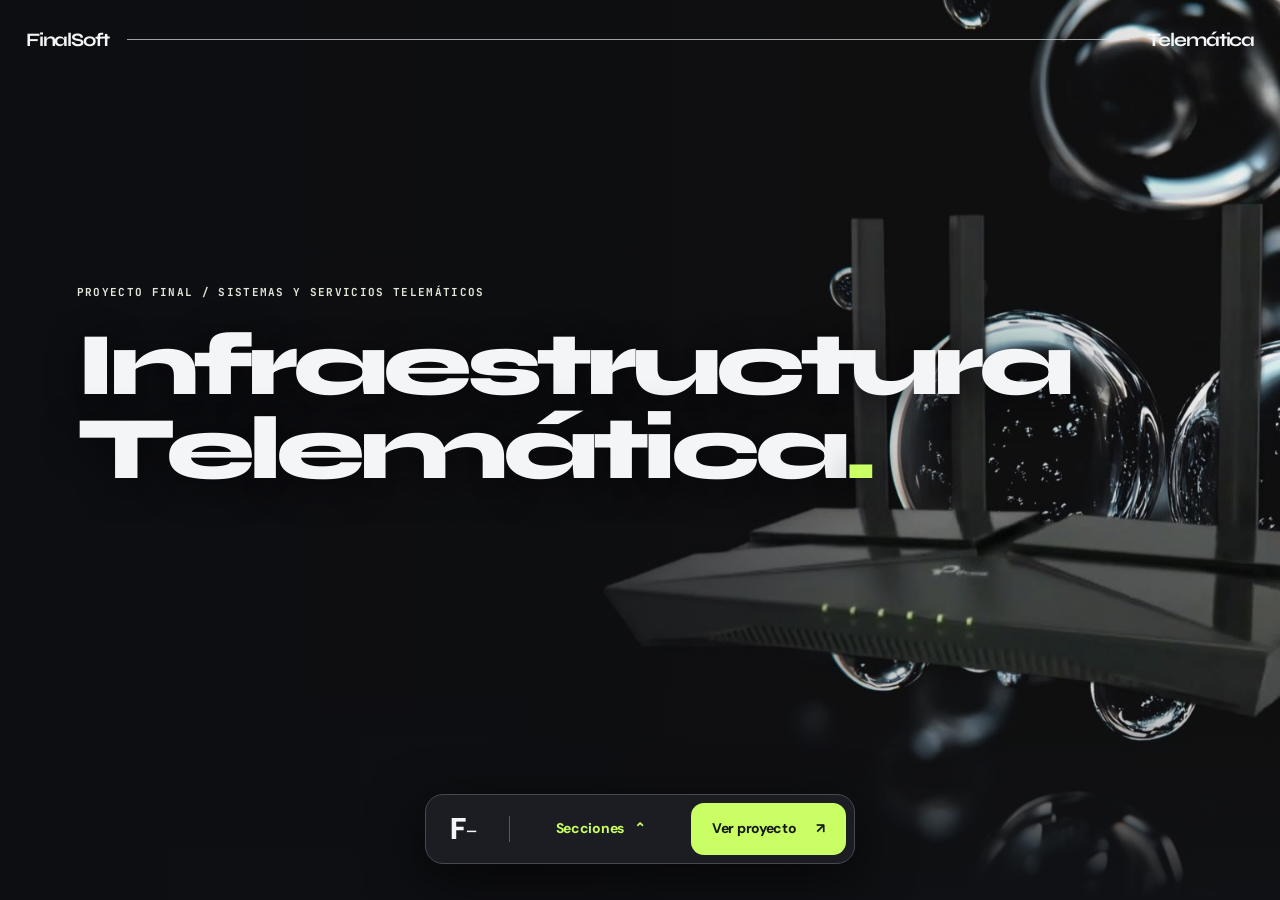
<file: index.html>
<!doctype html>
<html lang="es"><head><meta charset="utf-8"><meta name="viewport" content="width=device-width,initial-scale=1"><meta name="theme-color" content="#101114"><meta name="description" content="FinalSoft | Proyecto de infraestructura telemática: dos sedes, routers Debian, servicios corporativos y pruebas."><title>FinalSoft | Infraestructura Telemática</title><link rel="preconnect" href="https://fonts.googleapis.com"><link rel="preconnect" href="https://fonts.gstatic.com" crossorigin><link rel="stylesheet" href="https://fonts.googleapis.com/css2?family=DM+Sans:wght@400..800&amp;family=JetBrains+Mono:wght@400..700&amp;family=Syne:wght@700..800&amp;display=swap"><link rel="stylesheet" href="css/styles.css"><script src="js/content.js" defer></script><script src="js/app.js" defer></script></head>
<body>
  <section class="landing" id="landing" aria-label="Portada FinalSoft">
    <div class="landing-art" aria-hidden="true"><video id="heroVideo" muted playsinline loop preload="metadata" poster="assets/img/router-poster.jpg"><source src="assets/video/router-hero.mp4" type="video/mp4"></video></div>
    <div class="landing-shade" aria-hidden="true"></div>
    
    <header class="landing-top"><span class="wordmark">FinalSoft</span><span class="hairline" aria-hidden="true"></span><span class="wordmark end">Telemática</span></header>
    <main class="landing-head"><span class="micro overline">PROYECTO FINAL / SISTEMAS Y SERVICIOS TELEMÁTICOS</span><h1>Infraestructura<br>Telemática<span class="period">.</span></h1></main>
    <div class="landing-bottom">
      <div class="landing-menu" id="landingMenu" hidden><p class="micro nav-caption">EXPLORAR PROYECTO</p><a href="#infraestructura" data-page="infraestructura"><span>01</span> Infraestructura <b>↗</b></a><a href="#routers" data-page="routers"><span>02</span> Enlace y routers <b>↗</b></a><a href="#servicios" data-page="servicios"><span>03</span> Servicios implementados <b>↗</b></a><a href="#gateway" data-page="gateway"><span>04</span> Gateway y seguridad <b>↗</b></a><a href="#pruebas" data-page="pruebas"><span>05</span> Pruebas y resultados <b>↗</b></a></div>
      <nav class="landing-dock" aria-label="Navegación de portada"><span class="dock-logo">F<span>—</span></span><span class="dock-separator"></span><button id="landingToggle" type="button" aria-expanded="false" aria-controls="landingMenu">Secciones <span id="toggleMark">⌃</span></button><a class="explore" href="#infraestructura" data-page="infraestructura">Ver proyecto <span>↗</span></a></nav>
    </div>
  </section>
  <div class="interior" id="interior" hidden>
    <header class="site-header"><a href="#inicio" data-page="inicio" class="site-logo">FinalSoft<span>.</span></a><nav class="top-links" aria-label="Secciones del portal"><a data-page="inicio" href="#inicio">Inicio</a><a data-page="infraestructura" href="#infraestructura">Infraestructura</a><a data-page="routers" href="#routers">Routers</a><a data-page="servicios" href="#servicios">Servicios</a><a data-page="gateway" href="#gateway">Gateway</a><a data-page="pruebas" href="#pruebas">Pruebas</a></nav><button class="mobile-menu" id="mobileMenu" aria-expanded="false" aria-controls="mobileLinks" aria-label="Abrir menú">☰</button></header>
    <nav id="mobileLinks" class="mobile-links" hidden aria-label="Secciones móviles"><a data-page="infraestructura" href="#infraestructura">Infraestructura</a><a data-page="routers" href="#routers">Routers</a><a data-page="servicios" href="#servicios">Servicios</a><a data-page="gateway" href="#gateway">Gateway</a><a data-page="pruebas" href="#pruebas">Pruebas</a><a data-page="inicio" href="#inicio">Inicio</a></nav>
    <div id="pageContent"></div>
    <nav class="float-nav" aria-label="Navegación entre secciones"><a id="floatPrev" href="#inicio">‹ <span>Inicio</span></a><strong id="floatLabel"></strong><a id="floatNext" href="#routers"><span>Siguiente</span> ›</a><button type="button" id="floatTop" aria-label="Volver arriba">↑</button></nav>
    <footer class="site-footer"><strong>FinalSoft.</strong><span>Infraestructura implementada en GNS3 · Proyecto de Sistemas y Servicios Telemáticos</span></footer>
  </div>
  <div class="lightbox" id="lightbox" hidden role="dialog" aria-label="Ampliar evidencia" aria-modal="true"><button id="closeLightbox" aria-label="Cerrar imagen">×</button><div class="lightbox-stage" id="lightboxStage" role="region" aria-label="Captura ampliada"><img id="lightboxImage" alt=""></div><p id="lightboxCaption"></p><div class="lightbox-controls" id="lightboxControls" hidden><button type="button" id="lbPrev" class="lb-arrow" aria-label="Imagen anterior">‹</button><button type="button" id="lbNext" class="lb-arrow" aria-label="Imagen siguiente">›</button></div></div>
</body></html>
</file>
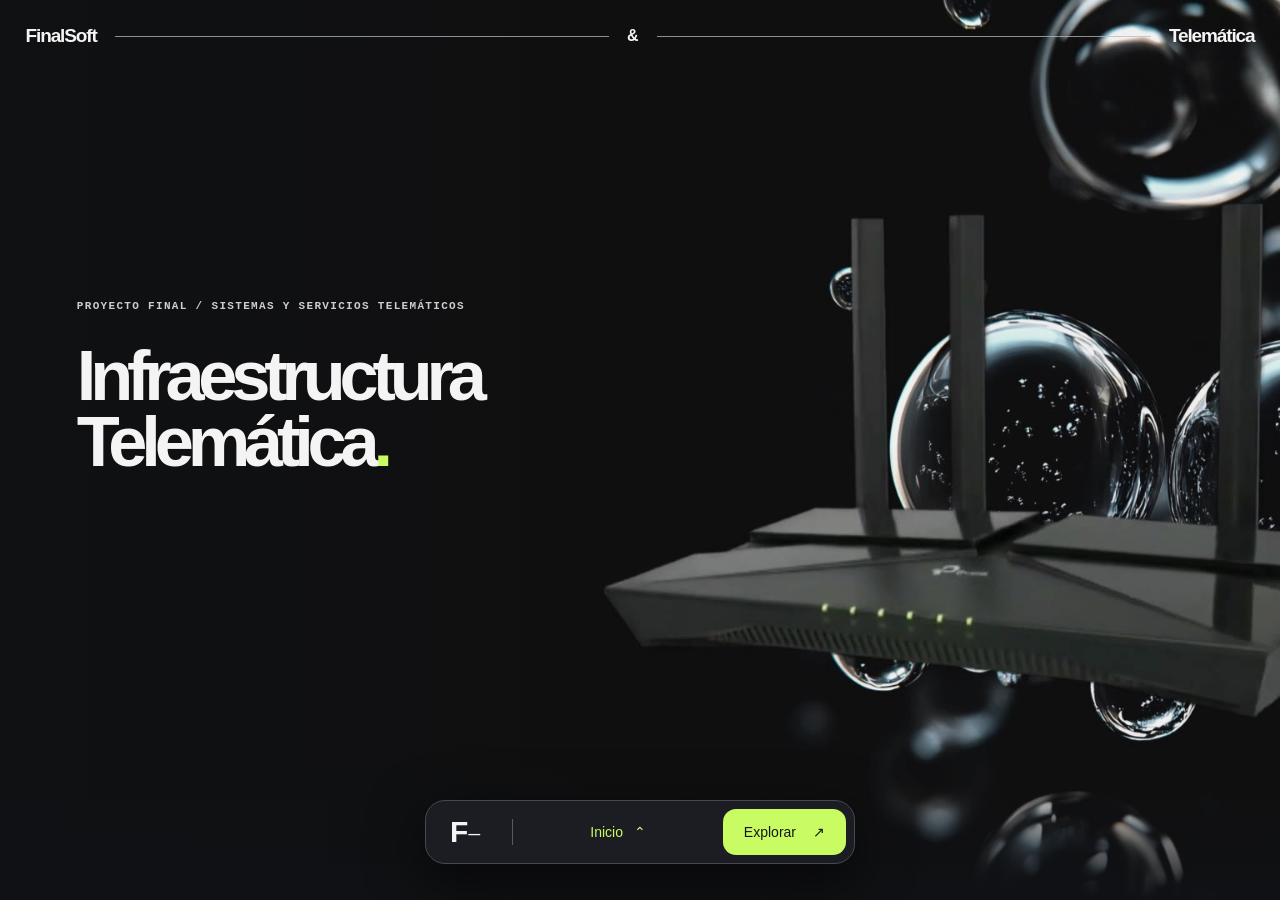
<file: telematica/index.html>
<!doctype html>
<html lang="es"><head><meta charset="utf-8"><meta name="viewport" content="width=device-width,initial-scale=1"><meta name="theme-color" content="#101114"><meta name="description" content="FinalSoft | Proyecto de infraestructura telemática: dos sedes, routers Debian, servicios corporativos y pruebas."><title>FinalSoft | Infraestructura Telemática</title><link rel="stylesheet" href="css/styles.css"><script src="js/content.js" defer></script><script src="js/app.js" defer></script></head>
<body>
  <section class="landing" id="landing" aria-label="Portada FinalSoft">
    <div class="landing-art" aria-hidden="true"><video id="heroVideo" muted playsinline autoplay loop preload="metadata" poster="assets/img/router-poster.jpg"><source src="assets/video/router-hero.mp4" type="video/mp4"></video></div>
    <div class="landing-shade" aria-hidden="true"></div>
    <header class="landing-top"><span class="wordmark">FinalSoft</span><span class="hairline"></span><span class="separator">&</span><span class="hairline"></span><span class="wordmark end">Telemática</span></header>
    <main class="landing-head"><span class="micro overline">PROYECTO FINAL / SISTEMAS Y SERVICIOS TELEMÁTICOS</span><h1>Infraestructura<br>Telemática<span class="period">.</span></h1></main>
    <div class="landing-bottom">
      <div class="landing-menu" id="landingMenu" hidden><p class="micro nav-caption">EXPLORAR PROYECTO</p><a href="#infraestructura" data-page="infraestructura"><span>01</span> Infraestructura <b>↗</b></a><a href="#routers" data-page="routers"><span>02</span> Enlace y routers <b>↗</b></a><a href="#servicios" data-page="servicios"><span>03</span> Servicios implementados <b>↗</b></a><a href="#gateway" data-page="gateway"><span>04</span> Gateway y seguridad <b>↗</b></a><a href="#pruebas" data-page="pruebas"><span>05</span> Pruebas y resultados <b>↗</b></a></div>
      <nav class="landing-dock" aria-label="Navegación de portada"><span class="dock-logo">F<span>—</span></span><span class="dock-separator"></span><button id="landingToggle" type="button" aria-expanded="false" aria-controls="landingMenu">Inicio <span id="toggleMark">⌃</span></button><a class="explore" href="#infraestructura" data-page="infraestructura">Explorar <span>↗</span></a></nav>
    </div>
  </section>
  <div class="interior" id="interior" hidden>
    <header class="site-header"><a href="#inicio" data-page="inicio" class="site-logo">FinalSoft<span>.</span></a><nav class="top-links" aria-label="Secciones del portal"><a data-page="infraestructura" href="#infraestructura">Infraestructura</a><a data-page="routers" href="#routers">Routers</a><a data-page="servicios" href="#servicios">Servicios</a><a data-page="gateway" href="#gateway">Gateway</a><a data-page="pruebas" href="#pruebas">Evidencias</a></nav><button class="mobile-menu" id="mobileMenu" aria-expanded="false" aria-controls="mobileLinks" aria-label="Abrir menú">☰</button></header>
    <nav id="mobileLinks" class="mobile-links" hidden aria-label="Secciones móviles"><a data-page="infraestructura" href="#infraestructura">Infraestructura</a><a data-page="routers" href="#routers">Routers</a><a data-page="servicios" href="#servicios">Servicios</a><a data-page="gateway" href="#gateway">Gateway</a><a data-page="pruebas" href="#pruebas">Evidencias</a><a data-page="inicio" href="#inicio">Inicio</a></nav>
    <div id="pageContent"></div>
    <footer class="site-footer"><strong>FinalSoft.</strong><span>Infraestructura implementada en GNS3 · Proyecto de Sistemas y Servicios Telemáticos</span><a data-page="inicio" href="#inicio">Volver al inicio ↑</a></footer>
  </div>
  <div class="lightbox" id="lightbox" hidden role="dialog" aria-label="Ampliar evidencia" aria-modal="true"><button id="closeLightbox" aria-label="Cerrar imagen">×</button><img id="lightboxImage" alt=""><p id="lightboxCaption"></p></div>
</body></html>
</file>
<file: css/styles.css>
:root{color-scheme:dark;--bg:#101114;--surface:#181a1e;--surface2:#202227;--fg:#f4f4f4;--secondary:#aaaeb7;--line:#34363d;--lime:#c8fc62;--max:1240px}*{box-sizing:border-box}html{scroll-behavior:smooth}body{margin:0;background:var(--bg);color:var(--fg);font-family:Arial,Helvetica,sans-serif;-webkit-font-smoothing:antialiased}button,input{font:inherit}a{color:inherit;text-decoration:none}button,a{outline-offset:4px}button:focus-visible,a:focus-visible{outline:2px solid var(--lime)}[hidden]{display:none!important}.micro{font:700 11px/1.5 var(--font-mono);letter-spacing:.12em}.landing{height:100svh;max-height:100svh;position:relative;overflow:hidden;isolation:isolate;background:#101114}.landing-art,.landing-art video,.landing-shade{position:absolute;inset:0;width:100%;height:100%}.landing-art{z-index:-2}.landing-art video{object-fit:cover;object-position:center;opacity:.94}.landing-shade{z-index:-1;background:linear-gradient(90deg,#101114d9 0%,#10111477 29%,transparent 55%),linear-gradient(0deg,#101114 0%,transparent 15%);pointer-events:none}.landing-top{position:absolute;z-index:2;top:25px;left:2%;right:2%;display:flex;align-items:center;gap:18px}.wordmark{font-size:19px;font-weight:800;letter-spacing:-.06em;white-space:nowrap}.hairline{height:1px;background:#b7bac1;flex:1;opacity:.75}.landing-head{position:absolute;top:43%;left:clamp(25px,6vw,105px);transform:translateY(-50%);z-index:1;width:min(47vw,650px)}.overline{display:block;color:#ceced2;margin-bottom:28px}.landing h1{font-weight:800;font-size:clamp(48px,5.5vw,100px);letter-spacing:-.088em;line-height:.95;margin:0}.period{color:var(--lime)}.landing-bottom{position:absolute;z-index:5;bottom:clamp(12px,4vh,40px);left:50%;transform:translateX(-50%);width:min(92vw,430px)}.landing-dock{display:flex;align-items:center;gap:16px;background:rgba(29,31,37,.95);border:1px solid #474951;border-radius:20px;box-shadow:0 16px 55px #0009;padding:8px;min-height:64px;backdrop-filter:blur(18px)}.dock-logo{font-size:30px;font-weight:900;padding:0 16px}.dock-logo span{font-size:12px;vertical-align:middle}.dock-separator{width:1px;height:26px;background:#565963}.landing-dock button{flex:1;border:0;background:none;color:var(--lime);font-size:14px;cursor:pointer;padding:15px 10px}.landing-dock button span{display:inline-block;margin-left:7px;transition:transform .2s}.landing-dock button[aria-expanded=true] span{transform:rotate(180deg)}.explore{background:var(--lime);color:#151715;border-radius:13px;padding:15px 21px;white-space:nowrap;font-size:14px;display:flex;gap:17px;align-items:center}.landing-menu{position:absolute;bottom:calc(100% + 12px);width:100%;padding:16px;background:#1c1e25;border:1px solid #41434a;border-radius:17px;box-shadow:0 20px 50px #000a;max-height:65svh;overflow:auto}.nav-caption{color:#9ca0aa;margin:4px 8px 13px}.landing-menu a{display:flex;gap:15px;align-items:center;padding:13px 10px;border-radius:9px;font-size:14px}.landing-menu a:hover{background:#31343b}.landing-menu a span{font:11px var(--font-mono);color:#979ba4}.landing-menu b{margin-left:auto;color:var(--lime)}.interior{min-height:100svh}.site-header{height:80px;position:sticky;top:0;z-index:40;background:#101114ee;border-bottom:1px solid #292b30;display:flex;justify-content:space-between;align-items:center;padding:0 clamp(22px,5vw,80px);backdrop-filter:blur(18px)}.site-logo{font-size:24px;font-weight:900;letter-spacing:-.07em}.site-logo span{color:var(--lime)}.top-links{display:flex;align-items:center;gap:clamp(15px,2vw,30px)}.top-links a{font-size:12px;font-weight:700;color:#afb1b6;padding:10px 0;white-space:nowrap;transition:color .2s}.top-links a:hover,.top-links a.active{color:var(--lime)}.mobile-menu{display:none;border:1px solid #42444c;background:var(--surface);border-radius:10px;color:#fff;padding:8px 13px}.mobile-links{position:fixed;top:80px;left:0;right:0;z-index:39;background:#18191f;padding:22px;box-shadow:0 20px 40px #0008}.mobile-links a{display:block;padding:13px 8px;border-bottom:1px solid #35363b;font-weight:700}.page-hero{min-height:clamp(490px,74svh,760px);position:relative;display:flex;align-items:flex-end;overflow:hidden;padding:105px max(6vw,calc((100vw - var(--max))/2)) 75px;background:radial-gradient(ellipse at 76% 26%,#2b2d33 0%,#17191d 38%,#101114 78%)}.page-hero:before{content:'';position:absolute;right:-15%;top:-32%;width:75vw;height:75vw;max-width:940px;max-height:940px;border:1px solid #ffffff1c;border-radius:50%;box-shadow:0 0 0 80px #ffffff03,0 0 0 180px #ffffff03;pointer-events:none}.page-hero:after{content:'';position:absolute;inset:0;background-image:radial-gradient(#888 .65px,transparent .8px);background-size:5px 5px;opacity:.1;mask-image:linear-gradient(90deg,transparent 40%,#000)}.page-hero .hero-copy{position:relative;z-index:1;max-width:940px}.kicker{color:var(--lime);font:700 11px var(--font-mono);letter-spacing:.17em}.page-hero h1{margin:24px 0 22px;font-size:clamp(56px,9vw,135px);letter-spacing:-.085em;line-height:.93}.page-hero p{font-size:clamp(17px,1.7vw,23px);line-height:1.55;max-width:660px;color:#c6c8ce}.page-no{position:absolute;right:6vw;bottom:55px;font:11px var(--font-mono);letter-spacing:.12em;color:#777b84}.content-wrap{max-width:var(--max);margin:0 auto;padding:0 30px}.intro{padding-top:100px;padding-bottom:110px}.intro h2{font-size:clamp(39px,5.5vw,74px);line-height:1.06;letter-spacing:-.07em;max-width:960px;margin:20px 0}.intro p{font-size:19px;max-width:740px;color:#b8bbc3;line-height:1.8}.section-label{font:700 12px var(--font-mono);letter-spacing:.14em;color:var(--lime)}.story-block{padding:90px 0;border-top:1px solid var(--line)}.story-layout{display:grid;grid-template-columns:minmax(0,1fr) minmax(0,1.05fr);gap:clamp(30px,6vw,100px);align-items:center}.story-layout.reverse .story-copy{order:2}.story-layout.reverse .story-visual{order:1}.story-copy h2,.chapter-title{font-size:clamp(39px,4.6vw,68px);letter-spacing:-.068em;line-height:1.05;margin:16px 0 22px}.story-copy p{font-size:16px;color:#bbc0c7;line-height:1.82}.inline-link{display:inline-flex;margin-top:19px;gap:18px;border-bottom:1px solid var(--lime);padding-bottom:10px;color:var(--lime);font-weight:700;font-size:13px}.story-visual,.illustration{min-height:400px;border:1px solid #363940;background:linear-gradient(145deg,#252830,#121316);border-radius:2px;position:relative;overflow:hidden;display:flex;align-items:center;justify-content:center}.illustration span{font-size:clamp(80px,13vw,170px);filter:grayscale(1);opacity:.65}.illustration:before{content:'';width:350px;height:350px;border:1px solid #6d70794d;border-radius:50%;position:absolute;box-shadow:0 0 0 55px #ffffff06,0 0 0 110px #ffffff04}.illustration small{position:absolute;left:25px;bottom:25px;color:#a7a9b2;font:11px var(--font-mono);letter-spacing:.1em}.device-strip{display:flex;gap:13px;flex-wrap:wrap;margin-top:27px}.pill{border:1px solid #45484e;padding:9px 12px;font-size:12px;color:#cacdd2;border-radius:100px}.wide-image{width:100%;display:block;max-height:660px;object-fit:contain;background:#16181b;border:1px solid #33363b}.evidence-shell{border:1px dashed #41454c;min-height:330px;background:radial-gradient(circle at 50% 40%,#27292f,#181a1f 70%);display:flex;flex-direction:column;justify-content:center;align-items:center;padding:30px;text-align:center;gap:12px;color:#c5c7ce}.evidence-shell .big-icon{font-size:47px;opacity:.7}.evidence-shell strong{font-size:19px}.evidence-shell p{max-width:430px;line-height:1.6;font-size:13px;color:#999da5;margin:0}.evidence-shell code{font:11px var(--font-mono);color:var(--lime);word-break:break-all}.caption{font-size:12px;color:#9397a0;line-height:1.7;margin-top:12px}.full-width{padding:85px 0;background:#17191d;margin:80px 0}.number-grid{display:grid;grid-template-columns:repeat(4,1fr);gap:1px;background:#37393e;border:1px solid #37393e;margin-top:45px}.number-grid article{background:#17191d;padding:34px 20px}.number-grid strong{font-size:clamp(25px,3.5vw,45px);font-weight:800;letter-spacing:-.05em}.number-grid span{display:block;margin-top:12px;color:#aeb2bb;font-size:13px}.service-grid{display:grid;grid-template-columns:repeat(2,minmax(0,1fr));gap:18px;margin:46px 0 90px}.service-tile{min-height:300px;position:relative;padding:30px;overflow:hidden;border:1px solid #34373d;background:linear-gradient(150deg,#24262b,#151619);display:flex;flex-direction:column;justify-content:space-between;transition:transform .3s,background .3s}.service-tile:hover{transform:translateY(-5px);background:#25272d}.tile-icon{font-size:65px;opacity:.65;filter:grayscale(1)}.service-tile h3{font-size:clamp(27px,3vw,40px);letter-spacing:-.065em;margin:12px 0}.service-tile p{font-size:14px;color:#adb1b8;line-height:1.7;max-width:470px}.service-tile b{font-size:20px;color:var(--lime);position:absolute;right:28px;bottom:30px}.chapter{padding:105px 0 40px;border-top:1px solid #373a40;scroll-margin-top:92px}.chapter-header{display:flex;justify-content:space-between;gap:25px}.chapter-header p{max-width:720px;font-size:17px;line-height:1.75;color:#b6bac2}.ip-tag{align-self:flex-start;background:#22252a;border:1px solid #3d4148;border-radius:100px;padding:10px 15px;font:12px var(--font-mono);color:var(--lime);white-space:nowrap}.details-grid{display:grid;grid-template-columns:1fr 1fr;gap:25px;margin:35px 0 60px}.details-card{padding:30px;border:1px solid #35383f;background:#181a1f}.details-card h3{font-size:21px;margin:0 0 16px;letter-spacing:-.03em}.details-card p,.details-card li{color:#b3b7c0;font-size:14px;line-height:1.75}.details-card ul{padding-left:20px;margin:0}.code-card{margin:26px 0 38px;border:1px solid #41434b;background:#14161a;overflow:hidden}.code-top{display:flex;gap:14px;align-items:center;justify-content:space-between;background:#202228;padding:12px 18px;border-bottom:1px solid #3e4048}.code-top span{font:12px var(--font-mono);color:#b9bcc4;word-break:break-all}.copy-btn{background:#30333a;color:#f5f5f6;border:1px solid #484b53;padding:8px 13px;font-size:12px;border-radius:6px;cursor:pointer}.code-card pre{margin:0;overflow-x:auto;padding:24px;white-space:pre;font:13px/1.7 Consolas,var(--font-mono);color:#d0f3a8}.subhead{font-size:25px;letter-spacing:-.04em;margin:42px 0 19px}.evidence-grid{display:grid;grid-template-columns:repeat(2,minmax(0,1fr));gap:20px;margin:32px 0}.evidence-card{margin:0}.evidence-card img{width:100%;height:270px;object-fit:contain;background:#16181b;border:1px solid #45474d;cursor:zoom-in}.evidence-card figcaption{font-size:13px;color:#aeb0b8;line-height:1.6;margin-top:10px}.results-list{margin:28px 0 40px}.result{border-bottom:1px solid #383b41;display:grid;grid-template-columns:42px 1fr auto;gap:15px;align-items:start;padding:19px 4px}.result p{margin:0;color:#c4c6cc;line-height:1.5;font-size:15px}.result b{font:11px var(--font-mono);color:var(--lime)}.soft-rule{height:1px;background:#33363c;margin:70px 0}.site-footer{padding:45px max(6vw,calc((100vw - var(--max))/2));background:#18191c;border-top:1px solid #33363b;display:flex;align-items:center;gap:20px;justify-content:space-between}.site-footer strong{font-size:25px;letter-spacing:-.06em}.site-footer span{font-size:12px;color:#91959d}.lightbox{position:fixed;inset:0;background:#000e;z-index:100}.lightbox button{position:absolute;right:25px;top:17px;background:#333;color:white;border:0;padding:6px 13px;font-size:30px}.lightbox p{font-size:13px;color:#ccc}.reveal{opacity:0;transform:translateY(18px);transition:opacity .65s,transform .65s}.reveal.visible{opacity:1;transform:none}@media(max-width:950px){.top-links{gap:15px}.top-links a{font-size:11px}.story-layout{grid-template-columns:1fr}.story-layout.reverse .story-copy,.story-layout.reverse .story-visual{order:unset}.story-visual,.illustration{min-height:340px}.landing-head{width:55vw}.landing h1{font-size:clamp(44px,6vw,72px)}}@media(max-width:680px){.landing-top{top:18px;gap:10px}.wordmark{font-size:15px}.wordmark.end{font-size:12px}.landing-head{top:30%;left:6vw;width:90vw}.landing h1{font-size:clamp(44px,10vw,70px)}.overline{font-size:9px;max-width:80%;margin-bottom:17px}.landing-art video{object-position:70% center}.landing-shade{background:linear-gradient(180deg,#10111488,#10111433 50%,#10111455)}.landing-bottom{bottom:20px}.site-header{height:70px;padding:0 22px}.top-links{display:none}.mobile-menu{display:block}.mobile-links{top:70px}.page-hero{padding:110px 24px 65px;min-height:520px}.page-hero h1{font-size:clamp(48px,12vw,79px)}.content-wrap{padding:0 23px}.intro{padding:65px 23px 75px}.intro h2{font-size:clamp(34px,9vw,56px)}.story-block{padding:60px 0}.story-copy h2,.chapter-title{font-size:clamp(34px,9vw,55px)}.number-grid,.service-grid,.details-grid,.evidence-grid{grid-template-columns:1fr}.number-grid{grid-template-columns:1fr 1fr}.chapter{padding-top:75px}.chapter-header{display:block}.ip-tag{display:inline-block;margin-bottom:20px}.result{grid-template-columns:28px 1fr}.result b{grid-column:2}.site-footer{padding:34px 24px;flex-wrap:wrap}.evidence-card img{height:230px}.landing-dock{gap:6px}.dock-logo{padding:0 11px}.explore{padding:14px 18px}.full-width{margin:45px 0;padding:60px 0}}@media(max-height:540px){.landing-head{top:43%}.landing h1{font-size:clamp(30px,5vw,58px)}.landing-top{top:9px}.landing-bottom{bottom:8px}.landing-dock{min-height:49px;padding:5px}.landing-menu{max-height:65vh}.overline{margin-bottom:9px}}@media(prefers-reduced-motion:reduce){html{scroll-behavior:auto}.reveal{opacity:1;transform:none;transition:none}}

/* ===== Reorganización v2: pestañas, selector flotante, barra inferior ===== */
html{scroll-padding-top:90px}
.video-toggle{position:absolute;z-index:6;top:62px;right:2%;background:#1d1f25cc;color:#d7d9de;border:1px solid #474951;border-radius:100px;padding:8px 14px;font:700 11px var(--font-mono);letter-spacing:.06em;cursor:pointer;backdrop-filter:blur(10px)}
.video-toggle:hover{color:var(--lime);border-color:var(--lime)}
/* portadas internas más compactas */
.page-hero{min-height:clamp(260px,36svh,360px);padding:64px max(6vw,calc((100vw - var(--max))/2)) 44px}
.page-hero h1{font-size:clamp(44px,6.4vw,92px);margin:16px 0 14px}
.page-hero p{font-size:clamp(15px,1.4vw,19px);max-width:620px}
.page-no{bottom:30px}
.lead-strip{padding-top:30px;padding-bottom:22px;display:grid;grid-template-columns:auto 1fr;gap:6px 26px;align-items:baseline}
.lead-strip p{margin:0;color:#b8bbc3;line-height:1.7;font-size:15px;max-width:860px}
.block{padding:26px 30px 40px}
/* pestañas */
.tabs{margin:14px 0 8px}
.tab-list{display:flex;gap:6px;flex-wrap:wrap;border-bottom:1px solid var(--line);margin-bottom:26px}
.tab-list button{background:none;border:0;border-bottom:3px solid transparent;color:#aeb2bb;padding:13px 16px;font-size:14px;font-weight:700;cursor:pointer;margin-bottom:-1px}
.tab-list button:hover{color:#fff}
.tab-list button[aria-selected=true]{color:var(--lime);border-bottom-color:var(--lime)}
.tab-list button small{margin-left:6px;font:700 11px var(--font-mono);background:#262930;border-radius:100px;padding:2px 7px;color:#c7cad1}
.tabs.sub>.tab-list{border:0;margin-bottom:18px;gap:8px}
.tabs.sub>.tab-list button{border:1px solid #42454c;border-radius:100px;padding:9px 15px;font-size:12px;margin:0}
.tabs.sub>.tab-list button[aria-selected=true]{background:var(--lime);color:#151715;border-color:var(--lime)}
.tab-panel{animation:fadeIn .25s ease}
@keyframes fadeIn{from{opacity:0;transform:translateY(6px)}to{opacity:1;transform:none}}
/* selector flotante de capítulos */
.picker{position:sticky;top:80px;z-index:30;background:#101114f2;border-bottom:1px solid #292b30;backdrop-filter:blur(14px)}
.picker-in{max-width:var(--max);margin:0 auto;padding:12px 30px;display:flex;gap:10px;overflow-x:auto}
.chip-link{flex:1 0 auto;min-width:120px;display:flex;flex-direction:column;gap:3px;border:1px solid #3b3e45;border-radius:14px;padding:10px 16px;background:#17191d;color:#e7eaf0;transition:border-color .2s,background-color .2s,box-shadow .2s}
.chip-link b{font-size:14px;color:inherit}
.chip-link small{font:11px var(--font-mono);color:#b8bec7}
.chip-link:hover{border-color:#828b77;background:#222821}
.chip-link.active{background:#232a1d;border-color:var(--lime);color:var(--lime);box-shadow:inset 0 0 0 1px #c5f16632}
.chip-link.active small{color:#dbe6cb}.chip-link:focus-visible{outline:2px solid var(--lime);outline-offset:2px}
#chapters-top{scroll-margin-top:150px;height:1px}
.chapter{padding:34px 0 30px;border-top:0}
.chapter-title{font-size:clamp(32px,4vw,54px);margin:10px 0 14px}
.chapter-header p{font-size:16px;margin:0}
.chapter[hidden]{display:none}
.details-grid{margin:6px 0 10px}
/* código plegable */
.code-card{margin:0 0 12px}
.code-card summary{cursor:pointer;list-style:none;display:flex;justify-content:space-between;align-items:center;gap:12px;background:#202228;padding:14px 18px;font:12px var(--font-mono);color:#c4c7ce}
.code-card summary::-webkit-details-marker{display:none}
.code-card summary i{font-style:normal;transition:transform .2s;color:var(--lime)}
.code-card[open] summary i{transform:rotate(180deg)}
.code-card[open] summary{border-bottom:1px solid #3e4048}
.code-body{position:relative}
.code-body .copy-btn{position:absolute;right:12px;top:12px;z-index:2}
.code-body pre{padding:20px 24px;padding-right:130px}
.code-tools{display:flex;justify-content:flex-end;margin-bottom:12px}
.chip{background:#1b1d22;color:#d9dbe0;border:1px solid #454851;border-radius:100px;padding:8px 15px;font-size:12px;font-weight:700;cursor:pointer}
.chip:hover{border-color:var(--lime);color:var(--lime)}
.chip.active{background:var(--lime);border-color:var(--lime);color:#151715}
.chip small{margin-left:5px;opacity:.7}
.filters{display:flex;gap:8px;flex-wrap:wrap;margin-bottom:6px}
.callout{border-left:3px solid var(--lime);background:#181a1f;padding:14px 18px;margin:18px 0 0;font-size:13px;line-height:1.7;color:#c0c4cb}
.results-list{list-style:none;padding:0;margin:6px 0 10px}
.result{grid-template-columns:42px 1fr}
/* evidencias en miniatura */
.evidence-grid{grid-template-columns:repeat(auto-fill,minmax(300px,1fr));margin:16px 0}
.evidence-grid.single{grid-template-columns:1fr}
.evidence-card[hidden]{display:none}
.thumb{position:relative;display:block;width:100%;padding:0;border:1px solid #45474d;background:#16181b;cursor:zoom-in}
.thumb:hover{border-color:var(--lime)}
.thumb img,.evidence-card img{display:block;width:100%;height:240px;object-fit:contain;border:0;background:#16181b}
.evidence-card.big .thumb img{height:auto;max-height:520px}
.thumb .zoom{position:absolute;right:10px;bottom:10px;background:#101114dd;color:var(--lime);font:700 11px var(--font-mono);border-radius:100px;padding:5px 10px;opacity:0;transition:opacity .2s}
.thumb:hover .zoom,.thumb:focus-visible .zoom{opacity:1}
.evidence-card figcaption b{color:var(--lime);font:700 11px var(--font-mono);letter-spacing:.08em;margin-right:6px}
.device-strip .arrow{color:var(--lime)}
.number-grid{margin-top:10px}
/* barra flotante inferior */
.float-nav{position:fixed;z-index:60;left:50%;bottom:16px;transform:translateX(-50%);display:flex;align-items:center;gap:6px;background:#1d1f25f2;border:1px solid #474951;border-radius:100px;box-shadow:0 14px 45px #000a;padding:6px;backdrop-filter:blur(16px);max-width:94vw}
.float-nav a,.float-nav button{display:flex;gap:6px;align-items:center;border-radius:100px;padding:11px 16px;font-size:13px;font-weight:700;color:#e8e9ec;white-space:nowrap;background:none;border:0;cursor:pointer}
.float-nav a:hover,.float-nav button:hover{background:#2c2f36;color:var(--lime)}
.float-nav #floatNext{background:var(--lime);color:#151715}
.float-nav #floatNext:hover{background:#d8ff82;color:#151715}
.float-nav strong{font:700 11px var(--font-mono);letter-spacing:.06em;color:#a9adb6;padding:0 10px}
.site-footer{padding-bottom:110px}
.lightbox button#closeLightbox{right:20px;top:12px}
@media(max-width:680px){
 .video-toggle{top:54px;font-size:10px;padding:6px 11px}
 .lead-strip{grid-template-columns:1fr}
 .page-hero{padding:80px 24px 36px;min-height:300px}
 .picker{top:70px}.picker-in{padding:10px 16px}
 .chip-link{min-width:104px;padding:9px 12px}
 #chapters-top{scroll-margin-top:135px}
 .tab-list{overflow-x:auto;flex-wrap:nowrap}.tab-list button{white-space:nowrap;padding:12px 13px}
 .evidence-grid{grid-template-columns:1fr}
 .code-body pre{padding-right:24px;padding-top:56px}
 .float-nav strong{display:none}.float-nav a{padding:11px 13px}
}

/* ==========================================================
   REDISEÑO EDITORIAL FINALSOFT · 2026
   Se conserva la estructura, páginas, capítulos y archivos de evidencia.
   ========================================================== */
:root{--bg:#101115;--surface:#191b20;--surface2:#23252b;--fg:#f4f5f6;--secondary:#b2b6bf;--line:#373c40;--lime:#c9ff65;--max:1300px}
body{font-family:var(--font-body);line-height:1.55;background:#111216;color:var(--fg)}
h1,h2,.wordmark,.site-logo,.chapter-title{font-family:var(--font-display)}
.micro,.section-label,.kicker,.page-no,.ip-tag,.row-no,code,pre,.network-table th,.test-no,.test-pending span{font-family:var(--font-mono)}
.landing{background:#101115}
.landing-head{width:min(58vw,780px)}
.landing h1{letter-spacing:-.067em;font-size:clamp(54px,7.1vw,116px);font-weight:700}
.wordmark{letter-spacing:-.055em;font-weight:700}
.landing-dock{border-radius:18px}
.landing-dock button,.explore{font-weight:700;letter-spacing:-.02em}
.explore{min-width:155px;justify-content:space-between}
.site-logo{font-weight:700;letter-spacing:-.055em}
.top-links a{font-size:13px;font-weight:700;letter-spacing:-.015em}
.page-hero{min-height:clamp(310px,44svh,490px);padding-top:90px;padding-bottom:55px;background:radial-gradient(ellipse at 78% 66%,#28321f 0%,#191e19 18%,#131418 49%,#101115 80%)}
.page-hero:before{border-radius:0;right:5%;top:8%;width:32%;height:75%;border:0;box-shadow:none;background:linear-gradient(130deg,transparent,#baff6422,transparent);filter:blur(55px)}
.page-hero h1{font-size:clamp(48px,6vw,88px);font-weight:700;line-height:.98;letter-spacing:-.065em;margin:20px 0 15px}
.page-hero p{font-size:clamp(15px,1.55vw,19px);max-width:710px}
.page-no{bottom:42px}
.lead-strip{padding-top:36px;padding-bottom:35px}
.block{padding-top:14px;padding-bottom:75px}
.chapter{padding-top:55px;padding-bottom:55px}
.chapter-title{letter-spacing:-.052em;font-weight:700}
.details-card,.code-card,.evidence-card,.number-grid article{border-radius:13px}
.details-card{background:linear-gradient(145deg,#1b1e23,#16181c);border-color:#363b40;padding:28px}
.details-card h3{font-size:21px}
.details-card p{color:#bfc3c9;font-size:14px}
.tab-list{border-bottom:1px solid #3d4147;gap:4px}
.tab-list button{font-family:var(--font-body);font-size:13px;letter-spacing:-.02em;font-weight:700}
.tab-list button[aria-selected=true]{color:var(--lime);border-color:var(--lime)}
.tab-panel{padding-top:20px}
.tab-intro{max-width:900px;font-size:14px;line-height:1.7;color:#b8bcc5;margin:10px 0 26px}
.picker,.site-header{background:#111216ee}
.chip-link{border-radius:10px}
.code-card{background:#111317;border:1px solid #363b42;border-radius:10px}
.code-card summary{background:#202329;font-family:var(--font-mono)}
.code-body pre{font-family:var(--font-mono);line-height:1.6}
.result{border-color:#343940}
.result p{font-size:14px;line-height:1.6}
.result h4{margin:0 0 6px;font-size:16px;line-height:1.35;color:var(--fg)}
.network-table{width:100%;border-collapse:collapse;text-align:left;min-width:640px}
.table-scroll{border:1px solid #3a4046;border-radius:12px;overflow-x:auto;background:#16191d;margin:17px 0 20px}
.network-table th{background:#20242a;color:var(--lime);font-size:11px;letter-spacing:.07em;padding:17px 18px;border-right:1px solid #3b4148}
.network-table td{padding:19px 18px;border-top:1px solid #343a40;border-right:1px solid #30353c;color:#e8e9ec;font-size:14px}
.network-table td:last-child,.network-table th:last-child{border-right:0;color:#b9bec4}
.network-table tr:hover td{background:#20251f}
.network-table td code{color:#d5ff8b;white-space:nowrap;font-size:13px}
.row-no{font-size:11px;color:#87918b;margin-right:20px}
.address-scroll:focus-visible{outline:2px solid var(--lime);outline-offset:3px}
.address-table{min-width:760px}
#direccionamiento-sedes + .address-scroll .address-table{min-width:980px}
.address-table tbody th{
  padding:19px 18px;
  border-top:1px solid #343a40;
  background:transparent;
  color:var(--fg);
  font:700 14px Arial,Helvetica,sans-serif;
  letter-spacing:0;
  white-space:nowrap;
}
.address-table tbody tr:hover th{background:#20251f}
.address-table thead th:last-child{color:var(--lime)}
.wan-endpoints{display:flex;flex-wrap:wrap;gap:8px 24px;margin:0;color:var(--secondary);font-size:13px}
.wan-endpoints code{margin-left:4px;color:var(--lime);white-space:nowrap}
.test-section{padding-top:24px}
.test-list{overflow:hidden;border:1px solid var(--line);border-radius:12px}
.test-row{
  display:grid;
  grid-template-columns:minmax(0,1fr) minmax(0,1.25fr);
  align-items:start;
  gap:clamp(20px,4vw,48px);
  padding:clamp(18px,3vw,30px);
  background:var(--surface);
}
.test-row+.test-row{border-top:1px solid var(--line)}
.test-description h2{margin:0 0 10px;font-size:clamp(18px,2vw,24px);letter-spacing:-.03em}
.test-description p,.test-description ol{margin:0;color:#c4c8ce;font-size:15px;line-height:1.6}
.test-description ol{padding-left:21px}
.test-description li+li{margin-top:6px}
.test-description li::marker{color:var(--lime)}
.test-evidence{grid-template-columns:minmax(0,1fr);gap:12px;margin:0}
.test-evidence .evidence-card{border-radius:10px}
.test-evidence .thumb:focus-visible{outline-offset:-3px}
.test-evidence .thumb img{height:clamp(140px,27vw,300px)}
.test-evidence .evidence-card figcaption{margin:0;padding:10px 14px}
.test-pending{
  display:grid;
  align-content:center;
  gap:6px;
  min-height:128px;
  padding:16px;
  border:1px dashed #4e5b47;
  border-radius:10px;
  background:#171d18;
  text-align:center;
}
.test-pending span{color:var(--lime);font-size:11px}
.test-pending strong{color:var(--fg);font:500 14px/1.45 Arial,Helvetica,sans-serif}
@media(max-width:680px){
  .test-row{grid-template-columns:minmax(0,1fr);gap:14px}
  .test-evidence .thumb img{height:clamp(140px,45vw,250px)}
}

.evidence-card{overflow:hidden;border:1px solid #3b4247;background:#181b20}
.evidence-card figcaption{font-size:12px;color:#bdc2c5;line-height:1.5;padding:14px 15px}
.evidence-card figcaption b{display:block;margin-bottom:4px}
.thumb{border:0;border-bottom:1px solid #41464c}
.thumb img{object-fit:contain;background:#111317}
.float-nav{border-radius:17px;bottom:15px;background:#22252bec}
.float-nav #floatNext{border-radius:10px}
@media(max-width:680px){.landing-head{width:88vw;left:7vw}.landing h1{font-size:clamp(52px,11vw,74px)}.landing-top{gap:9px}.wordmark{font-size:15px}.page-hero:before{display:none}.float-nav{max-width:96vw}.float-nav a{font-size:11px}.content-wrap{padding-left:18px;padding-right:18px}}

.chapter .result > div{min-width:0}
.chapter .result .evidence-card{width:100%;max-width:850px;margin:14px 0 0;border-radius:10px}
.chapter .result .thumb img{height:auto;max-height:520px;background:#000}
.chapter .result .evidence-card figcaption{margin:0}
.chapter .result-details{margin:8px 0 0;padding-left:18px;font-size:14px;line-height:1.6}
.chapter .result-details code{color:var(--lime)}

.code-body .config-explanation{margin:0;padding:14px 128px 14px 20px;color:#c4c8ce;font-size:14px;line-height:1.6;border-bottom:1px solid var(--line)}
@media(max-width:680px){.code-body .config-explanation{padding-right:112px}}

/* Las pruebas conservan la proporción de las capturas. */
.chapter .result .evidence-card,.test-evidence .evidence-card{max-width:980px;margin-inline:auto}
.chapter .result .thumb img,.test-evidence .thumb img{height:auto;max-height:none;background:#111317}
.chapter .result .evidence-card.webterm-capture,.test-evidence .webterm-capture{max-width:none}
.test-row:has(.webterm-capture){grid-template-columns:minmax(0,1fr)}
.chapter .result .evidence-grid{gap:12px;margin-top:14px}
.chapter .result .evidence-grid .evidence-card{margin-block:0}
.lightbox{
  display:grid;
  grid-template-rows:minmax(0,1fr) auto;
  gap:12px;
  padding:55px clamp(12px,4vw,48px) 22px;
}
.lightbox-stage{
  display:flex;
  min-width:0;
  min-height:0;
  overflow:hidden;
  overscroll-behavior:contain;
}
.lightbox-stage img{
  display:block;
  flex:none;
  margin:auto;
  max-width:100%;
  max-height:100%;
  object-fit:contain;
}
.lightbox #lightboxCaption{margin:0;text-align:center;overflow-wrap:anywhere}
.lightbox-controls{display:flex;justify-content:center;align-items:center;gap:12px}
.lightbox-controls button{
  position:static;
  min-height:40px;
  padding:8px 14px;
  border:1px solid var(--line);
  border-radius:8px;
  background:#23262c;
  color:var(--lime);
  font-size:14px;
}
.lightbox-controls button:hover{border-color:var(--lime)}
.lightbox-controls .lb-arrow{min-width:40px;font-size:23px;line-height:1}

/* Números y evidencias de las pruebas */
.test-no,.result-no{
  display:grid;
  place-items:center;
  min-width:2.9rem;
  height:2.6rem;
  padding:0 .35rem;
  border:1px solid #455337;
  border-radius:8px;
  background:#242c1e;
  color:var(--lime);
  font:700 1.45rem/1 var(--font-mono);
  font-variant-numeric:tabular-nums;
}
.test-description h2{display:grid;grid-template-columns:max-content minmax(0,1fr);align-items:center;gap:12px}
.test-description>p{margin-left:calc(2.9rem + 12px)}
.chapter .result{grid-template-columns:max-content minmax(0,1fr);gap:12px}
.chapter .result-copy{align-self:center;min-width:0}
.chapter .result>:is(.evidence-card,.evidence-grid){grid-column:1/-1;width:100%;margin:4px auto 0}
.chapter .result .evidence-grid{gap:16px}
.chapter .result figcaption,.test-evidence figcaption{font-size:14px;line-height:1.55}
.test-evidence{gap:16px;min-width:0}
@media(max-width:680px){
  .test-no,.result-no{min-width:2.5rem;height:2.3rem;font-size:1.25rem}
  .test-description>p{margin-left:0}
  .chapter .result-details code{overflow-wrap:anywhere}
}

/* Enlace entre sedes */
.route-path{
  display:grid;
  grid-template-columns:repeat(4,minmax(0,1fr));
  gap:clamp(30px,4.2vw,58px);
  max-width:1060px;
  margin:28px auto 12px;
  padding:0;
  list-style:none;
}
.route-node{
  position:relative;
  display:flex;
  align-items:center;
  justify-content:center;
  gap:8px;
  min-height:64px;
  padding:10px 12px;
  border:1px solid #414651;
  border-radius:12px;
  background:#1b1e24;
  text-align:center;
}
.route-node--router{background:#242b1d;border-color:#566341}
.route-node strong{color:var(--lime);font-size:15px}
.route-node code{color:#e9ecef;font-size:.86rem;white-space:nowrap}
.route-arrow{
  position:absolute;
  top:50%;
  left:100%;
  width:clamp(30px,4.2vw,58px);
  transform:translateY(-50%);
  color:var(--lime);
  font-size:22px;
  line-height:1;
}
@media(max-width:860px){
  .route-path{grid-template-columns:minmax(0,1fr);max-width:345px;gap:25px}
  .route-node{min-height:53px}
  .route-arrow{top:100%;left:50%;width:25px;transform:translate(-50%,1px) rotate(90deg)}
}

/* Tipografía y portada */
:root{
  --font-display:'Syne','DM Sans',Arial,sans-serif;
  --font-body:'DM Sans',Arial,sans-serif;
  --font-mono:'JetBrains Mono','Courier New',monospace;
  --ease-card:cubic-bezier(.22,.7,.25,1);
}
.landing-head{width:min(79vw,1080px);top:43%}
.landing h1{
  font-size:clamp(2.8rem,7vw,7rem);
  font-weight:800;
  letter-spacing:-.058em;
  line-height:.94;
  text-shadow:0 8px 34px #050608bc;
}
.landing-shade{
  background:linear-gradient(90deg,#0d0e12e8 0%,#0d0e12a8 43%,#0d0e1222 72%,transparent 100%),linear-gradient(0deg,#101114 0%,transparent 24%);
}
.landing .overline{margin-bottom:22px;color:#e1e7d9}
.page-hero h1{font-weight:800;letter-spacing:-.062em;line-height:.98}
.chapter-title{font-weight:700;letter-spacing:-.045em;line-height:1.06}
.chip-link small,.ip-tag,.route-node code,.network-table td code{font-variant-numeric:tabular-nums}
.chapter-header{
  padding:clamp(18px,3vw,30px);
  border:1px solid #3c433a;
  border-top-color:#596647;
  border-radius:14px;
  background:linear-gradient(120deg,#20271e 0%,#1a1e22 47%,#17191e 100%);
}
.chapter-header .chapter-title{margin-top:8px}
.details-card{border-top-color:#48543f}
.picker .chip-link{
  position:relative;
  padding-bottom:16px;
  transition:background-color .22s var(--ease-card),border-color .22s var(--ease-card),box-shadow .22s var(--ease-card);
}
.picker .chip-link::after{
  content:'';
  position:absolute;
  inset:auto 15px 7px;
  height:2px;
  border-radius:2px;
  background:var(--lime);
  opacity:.28;
  transform:scaleX(.13);
  transform-origin:left;
  transition:transform .32s var(--ease-card),opacity .26s var(--ease-card);
}
.picker .chip-link:is(.active,:focus-visible)::after{transform:scaleX(1);opacity:.95}
@media(hover:hover) and (pointer:fine){
  .picker .chip-link:hover::after{transform:scaleX(1);opacity:.72}
}
.picker .chip-link:focus-visible{outline-offset:-3px}
@media(max-width:720px){
  .landing-head{width:86vw;left:7vw;top:38%}
  .landing h1{font-size:clamp(1.55rem,8.45vw,4.45rem);font-weight:700;letter-spacing:-.045em}
  .landing-shade{background:linear-gradient(180deg,#0c0e12ba 0%,#0c0e1288 34%,transparent 72%,#101114 100%)}
  .chapter-header .ip-tag{margin-top:14px;margin-bottom:0}
}
@media(max-height:540px){
  .landing-head{top:44%}
  .landing h1{font-size:clamp(1.6rem,7vw,min(13vh,4.6rem))}
  .landing .overline{margin-bottom:10px}
}
@media(prefers-reduced-motion:reduce){
  .picker .chip-link,.picker .chip-link::after,.landing-dock button span{transition:none}
}

/* Encabezado y evidencias */
.landing-top .hairline{
  position:relative;
  min-width:0;
  overflow:hidden;
  opacity:1;
  background:#dce0e5b3;
}
.landing-top .hairline::after{
  content:'';
  position:absolute;
  inset:0;
  background:linear-gradient(90deg,transparent 0%,#fff 50%,transparent 100%);
  transform:translateX(-100%);
}
@keyframes header-line-sweep{
  0%,12%{transform:translateX(-100%);opacity:0}
  28%,64%{opacity:.65}
  80%,100%{transform:translateX(100%);opacity:0}
}
@media(prefers-reduced-motion:no-preference){
  .on-home .landing-top .hairline::after{animation:header-line-sweep 8s ease-in-out infinite}
}
.page-hero--gateway .hero-copy{min-width:0;width:min(100%,940px)}
.page-hero--gateway h1{
  font-size:clamp(2.35rem,6vw,5.5rem);
  line-height:1.12;
  letter-spacing:-.05em;
  overflow-wrap:anywhere;
}
@media(max-width:680px){
  .page-hero--gateway h1{font-size:clamp(1.85rem,8.9vw,3.75rem)}
}
.chapter .result .evidence-card,.test-evidence .evidence-card{width:min(100%,980px);justify-self:center}
.chapter .result .evidence-card.webterm-capture,.test-evidence .webterm-capture{width:100%}
.chapter .result .evidence-grid .evidence-card{margin-inline:auto}
.chapter .result figcaption,.test-evidence figcaption{text-align:center}
</file>
<file: telematica/css/styles.css>
:root{color-scheme:dark;--bg:#101114;--surface:#181a1e;--surface2:#202227;--fg:#f4f4f4;--secondary:#aaaeb7;--line:#34363d;--lime:#c8fc62;--max:1240px}*{box-sizing:border-box}html{scroll-behavior:smooth}body{margin:0;background:var(--bg);color:var(--fg);font-family:Arial,Helvetica,sans-serif;-webkit-font-smoothing:antialiased}button,input{font:inherit}a{color:inherit;text-decoration:none}button,a{outline-offset:4px}button:focus-visible,a:focus-visible{outline:2px solid var(--lime)}[hidden]{display:none!important}.micro{font:700 11px/1.5 'Courier New',monospace;letter-spacing:.12em}.landing{height:100svh;max-height:100svh;position:relative;overflow:hidden;isolation:isolate;background:#101114}.landing-art,.landing-art video,.landing-shade{position:absolute;inset:0;width:100%;height:100%}.landing-art{z-index:-2}.landing-art video{object-fit:cover;object-position:center;opacity:.94}.landing-shade{z-index:-1;background:linear-gradient(90deg,#101114d9 0%,#10111477 29%,transparent 55%),linear-gradient(0deg,#101114 0%,transparent 15%);pointer-events:none}.landing-top{position:absolute;z-index:2;top:25px;left:2%;right:2%;display:flex;align-items:center;gap:18px}.wordmark{font-size:19px;font-weight:800;letter-spacing:-.06em;white-space:nowrap}.hairline{height:1px;background:#b7bac1;flex:1;opacity:.75}.separator{font-weight:800}.landing-head{position:absolute;top:43%;left:clamp(25px,6vw,105px);transform:translateY(-50%);z-index:1;width:min(47vw,650px)}.overline{display:block;color:#ceced2;margin-bottom:28px}.landing h1{font-weight:800;font-size:clamp(48px,5.5vw,100px);letter-spacing:-.088em;line-height:.95;margin:0}.period{color:var(--lime)}.landing-bottom{position:absolute;z-index:5;bottom:clamp(12px,4vh,40px);left:50%;transform:translateX(-50%);width:min(92vw,430px)}.landing-dock{display:flex;align-items:center;gap:16px;background:rgba(29,31,37,.95);border:1px solid #474951;border-radius:20px;box-shadow:0 16px 55px #0009;padding:8px;min-height:64px;backdrop-filter:blur(18px)}.dock-logo{font-size:30px;font-weight:900;padding:0 16px}.dock-logo span{font-size:12px;vertical-align:middle}.dock-separator{width:1px;height:26px;background:#565963}.landing-dock button{flex:1;border:0;background:none;color:var(--lime);font-size:14px;cursor:pointer;padding:15px 10px}.landing-dock button span{display:inline-block;margin-left:7px;transition:transform .2s}.landing-dock button[aria-expanded=true] span{transform:rotate(180deg)}.explore{background:var(--lime);color:#151715;border-radius:13px;padding:15px 21px;white-space:nowrap;font-size:14px;display:flex;gap:17px;align-items:center}.landing-menu{position:absolute;bottom:calc(100% + 12px);width:100%;padding:16px;background:#1c1e25;border:1px solid #41434a;border-radius:17px;box-shadow:0 20px 50px #000a;max-height:65svh;overflow:auto}.nav-caption{color:#9ca0aa;margin:4px 8px 13px}.landing-menu a{display:flex;gap:15px;align-items:center;padding:13px 10px;border-radius:9px;font-size:14px}.landing-menu a:hover{background:#31343b}.landing-menu a span{font:11px 'Courier New',monospace;color:#979ba4}.landing-menu b{margin-left:auto;color:var(--lime)}.interior{min-height:100svh}.site-header{height:80px;position:sticky;top:0;z-index:40;background:#101114ee;border-bottom:1px solid #292b30;display:flex;justify-content:space-between;align-items:center;padding:0 clamp(22px,5vw,80px);backdrop-filter:blur(18px)}.site-logo{font-size:24px;font-weight:900;letter-spacing:-.07em}.site-logo span{color:var(--lime)}.top-links{display:flex;align-items:center;gap:clamp(15px,2vw,30px)}.top-links a{font-size:12px;font-weight:700;color:#afb1b6;padding:10px 0;white-space:nowrap;transition:color .2s}.top-links a:hover,.top-links a.active{color:var(--lime)}.mobile-menu{display:none;border:1px solid #42444c;background:var(--surface);border-radius:10px;color:#fff;padding:8px 13px}.mobile-links{position:fixed;top:80px;left:0;right:0;z-index:39;background:#18191f;padding:22px;box-shadow:0 20px 40px #0008}.mobile-links a{display:block;padding:13px 8px;border-bottom:1px solid #35363b;font-weight:700}.page-hero{min-height:clamp(490px,74svh,760px);position:relative;display:flex;align-items:flex-end;overflow:hidden;padding:105px max(6vw,calc((100vw - var(--max))/2)) 75px;background:radial-gradient(ellipse at 76% 26%,#2b2d33 0%,#17191d 38%,#101114 78%)}.page-hero:before{content:'';position:absolute;right:-15%;top:-32%;width:75vw;height:75vw;max-width:940px;max-height:940px;border:1px solid #ffffff1c;border-radius:50%;box-shadow:0 0 0 80px #ffffff03,0 0 0 180px #ffffff03;pointer-events:none}.page-hero:after{content:'';position:absolute;inset:0;background-image:radial-gradient(#888 .65px,transparent .8px);background-size:5px 5px;opacity:.1;mask-image:linear-gradient(90deg,transparent 40%,#000)}.page-hero .hero-copy{position:relative;z-index:1;max-width:940px}.kicker{color:var(--lime);font:700 11px 'Courier New',monospace;letter-spacing:.17em}.page-hero h1{margin:24px 0 22px;font-size:clamp(56px,9vw,135px);letter-spacing:-.085em;line-height:.93}.page-hero p{font-size:clamp(17px,1.7vw,23px);line-height:1.55;max-width:660px;color:#c6c8ce}.page-no{position:absolute;right:6vw;bottom:55px;font:11px 'Courier New',monospace;letter-spacing:.12em;color:#777b84}.content-wrap{max-width:var(--max);margin:0 auto;padding:0 30px}.intro{padding-top:100px;padding-bottom:110px}.intro h2{font-size:clamp(39px,5.5vw,74px);line-height:1.06;letter-spacing:-.07em;max-width:960px;margin:20px 0}.intro p{font-size:19px;max-width:740px;color:#b8bbc3;line-height:1.8}.section-label{font:700 12px 'Courier New',monospace;letter-spacing:.14em;color:var(--lime)}.story-block{padding:90px 0;border-top:1px solid var(--line)}.story-layout{display:grid;grid-template-columns:minmax(0,1fr) minmax(0,1.05fr);gap:clamp(30px,6vw,100px);align-items:center}.story-layout.reverse .story-copy{order:2}.story-layout.reverse .story-visual{order:1}.story-copy h2,.chapter-title{font-size:clamp(39px,4.6vw,68px);letter-spacing:-.068em;line-height:1.05;margin:16px 0 22px}.story-copy p{font-size:16px;color:#bbc0c7;line-height:1.82}.inline-link{display:inline-flex;margin-top:19px;gap:18px;border-bottom:1px solid var(--lime);padding-bottom:10px;color:var(--lime);font-weight:700;font-size:13px}.story-visual,.illustration{min-height:400px;border:1px solid #363940;background:linear-gradient(145deg,#252830,#121316);border-radius:2px;position:relative;overflow:hidden;display:flex;align-items:center;justify-content:center}.illustration span{font-size:clamp(80px,13vw,170px);filter:grayscale(1);opacity:.65}.illustration:before{content:'';width:350px;height:350px;border:1px solid #6d70794d;border-radius:50%;position:absolute;box-shadow:0 0 0 55px #ffffff06,0 0 0 110px #ffffff04}.illustration small{position:absolute;left:25px;bottom:25px;color:#a7a9b2;font:11px 'Courier New',monospace;letter-spacing:.1em}.device-strip{display:flex;gap:13px;flex-wrap:wrap;margin-top:27px}.pill{border:1px solid #45484e;padding:9px 12px;font-size:12px;color:#cacdd2;border-radius:100px}.wide-image{width:100%;display:block;max-height:660px;object-fit:contain;background:#16181b;border:1px solid #33363b}.evidence-shell{border:1px dashed #41454c;min-height:330px;background:radial-gradient(circle at 50% 40%,#27292f,#181a1f 70%);display:flex;flex-direction:column;justify-content:center;align-items:center;padding:30px;text-align:center;gap:12px;color:#c5c7ce}.evidence-shell .big-icon{font-size:47px;opacity:.7}.evidence-shell strong{font-size:19px}.evidence-shell p{max-width:430px;line-height:1.6;font-size:13px;color:#999da5;margin:0}.evidence-shell code{font:11px 'Courier New',monospace;color:var(--lime);word-break:break-all}.caption{font-size:12px;color:#9397a0;line-height:1.7;margin-top:12px}.full-width{padding:85px 0;background:#17191d;margin:80px 0}.number-grid{display:grid;grid-template-columns:repeat(4,1fr);gap:1px;background:#37393e;border:1px solid #37393e;margin-top:45px}.number-grid article{background:#17191d;padding:34px 20px}.number-grid strong{font-size:clamp(25px,3.5vw,45px);font-weight:800;letter-spacing:-.05em}.number-grid span{display:block;margin-top:12px;color:#aeb2bb;font-size:13px}.service-grid{display:grid;grid-template-columns:repeat(2,minmax(0,1fr));gap:18px;margin:46px 0 90px}.service-tile{min-height:300px;position:relative;padding:30px;overflow:hidden;border:1px solid #34373d;background:linear-gradient(150deg,#24262b,#151619);display:flex;flex-direction:column;justify-content:space-between;transition:transform .3s,background .3s}.service-tile:hover{transform:translateY(-5px);background:#25272d}.tile-icon{font-size:65px;opacity:.65;filter:grayscale(1)}.service-tile h3{font-size:clamp(27px,3vw,40px);letter-spacing:-.065em;margin:12px 0}.service-tile p{font-size:14px;color:#adb1b8;line-height:1.7;max-width:470px}.service-tile b{font-size:20px;color:var(--lime);position:absolute;right:28px;bottom:30px}.chapter{padding:105px 0 40px;border-top:1px solid #373a40;scroll-margin-top:92px}.chapter-header{display:flex;justify-content:space-between;gap:25px}.chapter-header p{max-width:720px;font-size:17px;line-height:1.75;color:#b6bac2}.ip-tag{align-self:flex-start;background:#22252a;border:1px solid #3d4148;border-radius:100px;padding:10px 15px;font:12px 'Courier New',monospace;color:var(--lime);white-space:nowrap}.details-grid{display:grid;grid-template-columns:1fr 1fr;gap:25px;margin:35px 0 60px}.details-card{padding:30px;border:1px solid #35383f;background:#181a1f}.details-card h3{font-size:21px;margin:0 0 16px;letter-spacing:-.03em}.details-card p,.details-card li{color:#b3b7c0;font-size:14px;line-height:1.75}.details-card ul{padding-left:20px;margin:0}.code-card{margin:26px 0 38px;border:1px solid #41434b;background:#14161a;overflow:hidden}.code-top{display:flex;gap:14px;align-items:center;justify-content:space-between;background:#202228;padding:12px 18px;border-bottom:1px solid #3e4048}.code-top span{font:12px 'Courier New',monospace;color:#b9bcc4;word-break:break-all}.copy-btn{background:#30333a;color:#f5f5f6;border:1px solid #484b53;padding:8px 13px;font-size:12px;border-radius:6px;cursor:pointer}.code-card pre{margin:0;overflow-x:auto;padding:24px;white-space:pre;font:13px/1.7 Consolas,'Courier New',monospace;color:#d0f3a8}.subhead{font-size:25px;letter-spacing:-.04em;margin:42px 0 19px}.evidence-grid{display:grid;grid-template-columns:repeat(2,minmax(0,1fr));gap:20px;margin:32px 0}.evidence-card{margin:0}.evidence-card img{width:100%;height:270px;object-fit:contain;background:#16181b;border:1px solid #45474d;cursor:zoom-in}.evidence-card figcaption{font-size:13px;color:#aeb0b8;line-height:1.6;margin-top:10px}.results-list{margin:28px 0 40px}.result{border-bottom:1px solid #383b41;display:grid;grid-template-columns:42px 1fr auto;gap:15px;align-items:start;padding:19px 4px}.result span{font:13px 'Courier New',monospace;color:#7f838a}.result p{margin:0;color:#c4c6cc;line-height:1.5;font-size:15px}.result b{font:11px 'Courier New',monospace;color:var(--lime)}.soft-rule{height:1px;background:#33363c;margin:70px 0}.site-footer{padding:45px max(6vw,calc((100vw - var(--max))/2));background:#18191c;border-top:1px solid #33363b;display:flex;align-items:center;gap:20px;justify-content:space-between}.site-footer strong{font-size:25px;letter-spacing:-.06em}.site-footer span{font-size:12px;color:#91959d}.site-footer a{font-size:13px;color:var(--lime)}.lightbox{position:fixed;inset:0;background:#000e;z-index:100;display:flex;flex-direction:column;align-items:center;justify-content:center;padding:40px}.lightbox img{max-width:94vw;max-height:78vh;object-fit:contain}.lightbox button{position:absolute;right:25px;top:17px;background:#333;color:white;border:0;padding:6px 13px;font-size:30px}.lightbox p{font-size:13px;color:#ccc}.reveal{opacity:0;transform:translateY(18px);transition:opacity .65s,transform .65s}.reveal.visible{opacity:1;transform:none}@media(max-width:950px){.top-links{gap:15px}.top-links a{font-size:11px}.story-layout{grid-template-columns:1fr}.story-layout.reverse .story-copy,.story-layout.reverse .story-visual{order:unset}.story-visual,.illustration{min-height:340px}.landing-head{width:55vw}.landing h1{font-size:clamp(44px,6vw,72px)}}@media(max-width:680px){.landing-top{top:18px;gap:10px}.wordmark{font-size:15px}.wordmark.end{font-size:12px}.landing-head{top:30%;left:6vw;width:90vw}.landing h1{font-size:clamp(44px,10vw,70px)}.overline{font-size:9px;max-width:80%;margin-bottom:17px}.landing-art video{object-position:70% center}.landing-shade{background:linear-gradient(180deg,#10111488,#10111433 50%,#10111455)}.landing-bottom{bottom:20px}.site-header{height:70px;padding:0 22px}.top-links{display:none}.mobile-menu{display:block}.mobile-links{top:70px}.page-hero{padding:110px 24px 65px;min-height:520px}.page-hero h1{font-size:clamp(48px,12vw,79px)}.content-wrap{padding:0 23px}.intro{padding:65px 23px 75px}.intro h2{font-size:clamp(34px,9vw,56px)}.story-block{padding:60px 0}.story-copy h2,.chapter-title{font-size:clamp(34px,9vw,55px)}.number-grid,.service-grid,.details-grid,.evidence-grid{grid-template-columns:1fr}.number-grid{grid-template-columns:1fr 1fr}.chapter{padding-top:75px}.chapter-header{display:block}.ip-tag{display:inline-block;margin-bottom:20px}.result{grid-template-columns:28px 1fr}.result b{grid-column:2}.site-footer{padding:34px 24px;flex-wrap:wrap}.evidence-card img{height:230px}.landing-dock{gap:6px}.dock-logo{padding:0 11px}.explore{padding:14px 18px}.full-width{margin:45px 0;padding:60px 0}}@media(max-height:540px){.landing-head{top:43%}.landing h1{font-size:clamp(30px,5vw,58px)}.landing-top{top:9px}.landing-bottom{bottom:8px}.landing-dock{min-height:49px;padding:5px}.landing-menu{max-height:65vh}.overline{margin-bottom:9px}}@media(prefers-reduced-motion:reduce){html{scroll-behavior:auto}.reveal{opacity:1;transform:none;transition:none}}
</file>
